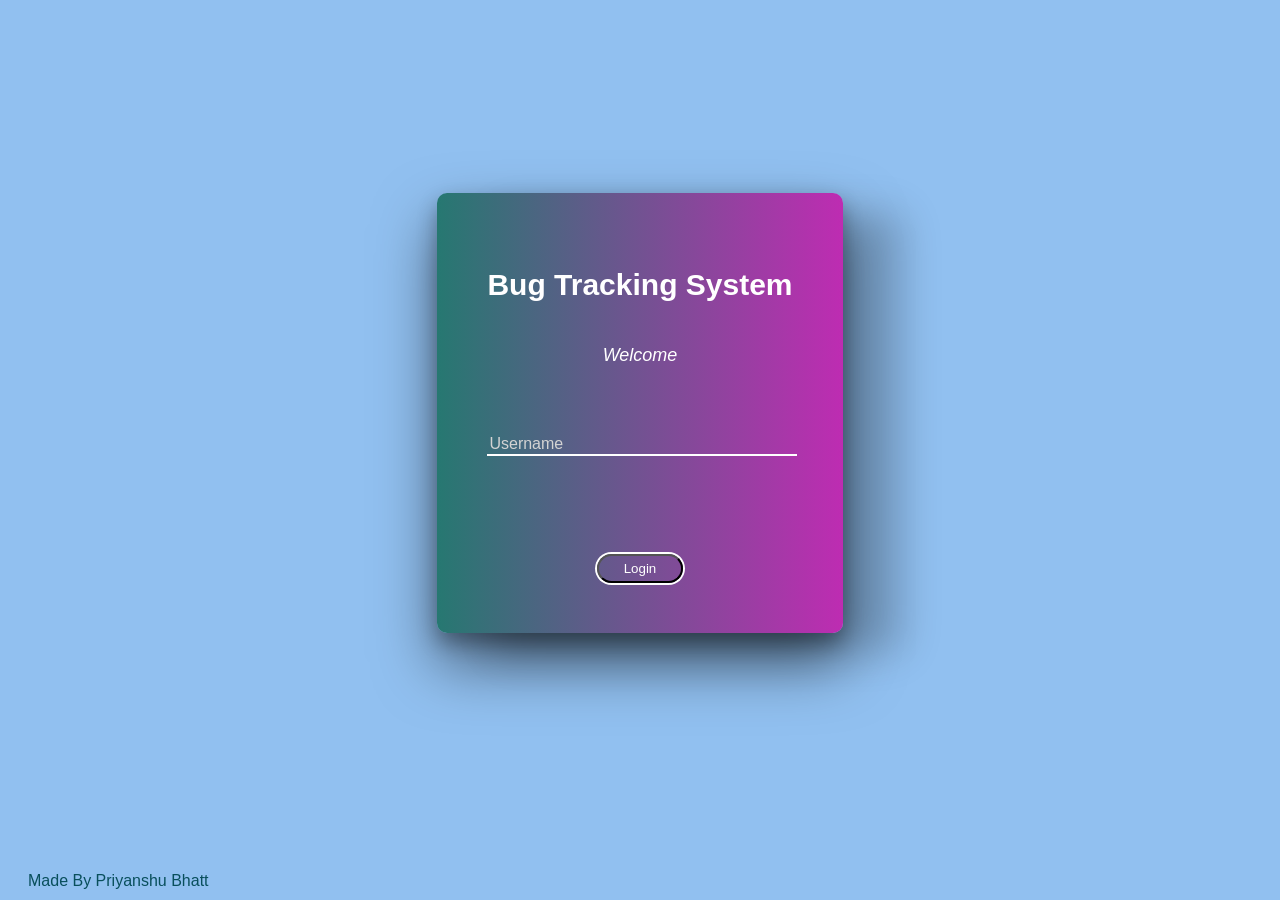
<file: Bug Tracking System/index.html>
<!DOCTYPE html>
<html lang="en">

<head>
    <meta charset="UTF-8">
    <title>Login Page</title>

    <link rel="stylesheet" href="./style.css">
    <script>
        function passvalue() {
            var name = document.getElementById("username").value;
            localStorage.setItem("index2", name);
            return false;
        }
    </script>

</head>

<body>
    <section class="all" id="login">
        <div class='head'>
            <h1 class="company">Bug Tracking System</h1>
        </div>
        <p class='msg'>Welcome</p>
        <div class='form'>
            <form action="index2.html">
                <input type="text" placeholder='Username' class='text' id="username" required><br>

                <center><input type="submit" class='btn-login' id='do-login' onclick="passvalue()" value="Login"></center>
            </form>
        </div>
    </section>
    <footer>
        Made By Priyanshu Bhatt
    </footer>



</body>

</html>
</file>
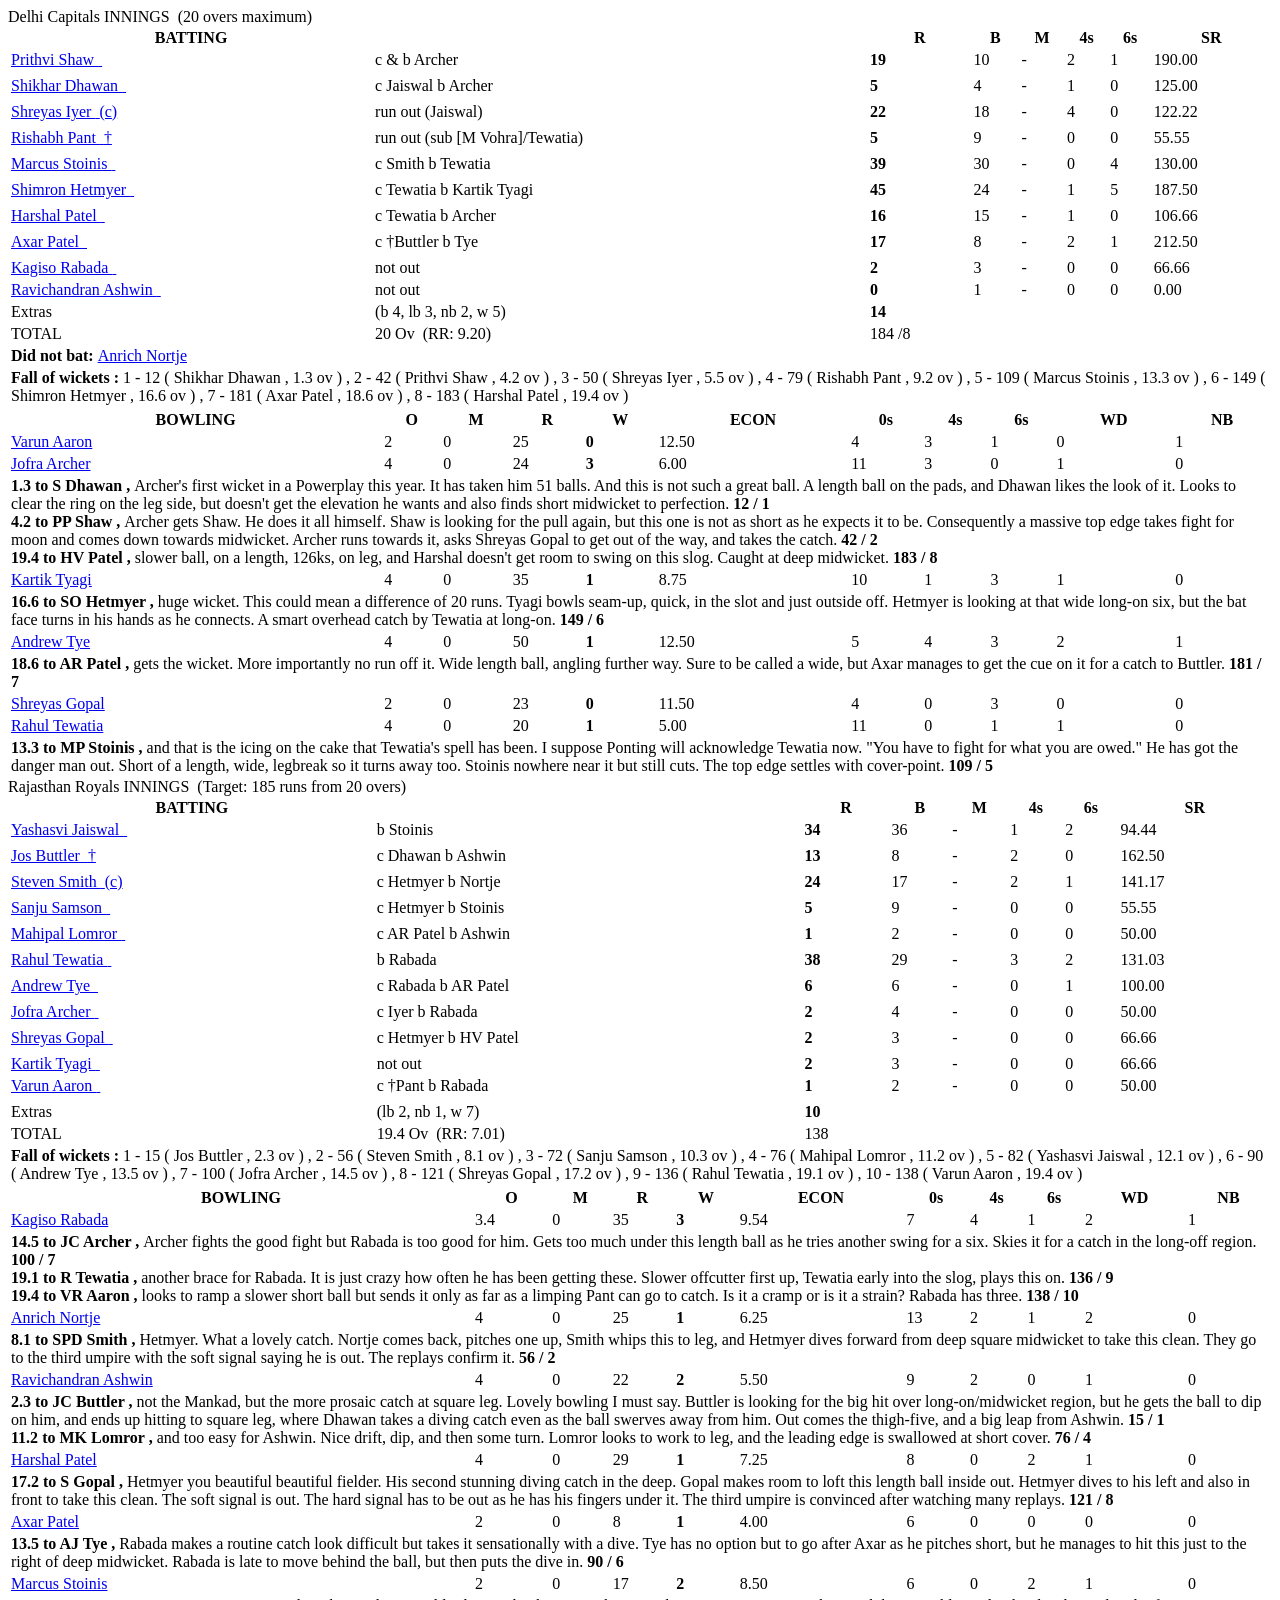
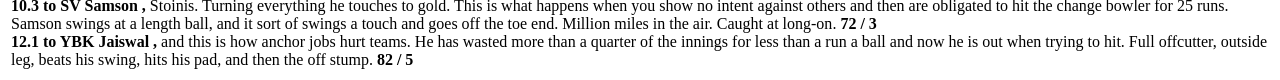
<file: IPL Scrapping/inning.html>
<!DOCTYPE html>
<html lang="en">

<head>
    <meta charset="UTF-8">
    <meta http-equiv="X-UA-Compatible" content="IE=edge">
    <meta name="viewport" content="width=device-width, initial-scale=1.0">
    <title>Document</title>
</head>

<body>
    <div class=" ds-mb-4">
        <div class="ds-flex ds-items-center ds-cursor-pointer ds-px-4">
            <div class="ds-pr-2 ds-flex ds-items-center"><i style="font-size:24px"
                    class="icon-keyboard_arrow_up-filled ds-text-icon"></i></div>
            <div class="ds-grow">
                <div class="ds-py-3"><span class="ds-text-tight-s ds-font-bold ds-uppercase">Delhi Capitals
                        INNINGS</span><span class="ds-text-tight-s ds-font-regular">&nbsp;
                        <!-- -->(20 overs maximum)
                    </span></div>
            </div>
        </div>
        <div class="ReactCollapse--collapse" style="height:auto;overflow:initial" aria-hidden="false">
            <div class="ReactCollapse--content">
                <table class="ds-w-full ds-table ds-table-xs ds-table-fixed ci-scorecard-table">
                    <thead class="ds-bg-fill-content-alternate ds-text-left ds-text-ui-typo-mid">
                        <tr class="ds-border-b ds-border-line ds-text-tight-s">
                            <th class="ds-min-w-max ds-font-bold ds-w-[25%]">BATTING</th>
                            <th class="ds-min-w-max ds-font-bold ds-w-[25%]">&nbsp;</th>
                            <th class="ds-min-w-max ds-font-bold ds-text-right ds-w-[10%]">R</th>
                            <th class="ds-min-w-max ds-font-bold ds-text-right ds-w-[10%]">B</th>
                            <th class="ds-min-w-max ds-font-bold ds-text-right ds-hidden">M</th>
                            <th class="ds-min-w-max ds-font-bold ds-text-right ds-w-[10%]">4s</th>
                            <th class="ds-min-w-max ds-font-bold ds-text-right ds-w-[10%]">6s</th>
                            <th class="ds-min-w-max ds-font-bold ds-text-right ds-w-[14%]">SR</th>
                        </tr>
                    </thead>
                    <tbody class="">
                        <tr class="ds-border-b ds-border-line ds-text-tight-s">
                            <td class="ds-min-w-max"><span class="ds-inline-flex ds-items-center ds-leading-none"><a
                                        href="/player/prithvi-shaw-1070168" title="Prithvi Shaw"
                                        class="ds-text-ui-typo ds-underline ds-underline-offset-4 ds-decoration-ui-stroke hover:ds-text-ui-typo-primary hover:ds-decoration-ui-stroke-primary ds-block"><span
                                            class="ds-text-tight-s ds-font-medium"><span>Prithvi Shaw
                                                <!-- -->&nbsp;
                                            </span></span></a></span></td>
                            <td class="ds-min-w-max"><span class="ds-flex ds-cursor-pointer ds-items-center"><i
                                        style="font-size:16px"
                                        class="icon-keyboard_arrow_down-outlined ds-text-icon-primary ds-inline-flex ds-items-center"></i><span>c
                                        &amp; b Archer</span></span></td>
                            <td class="ds-min-w-max ds-text-right"><strong>19</strong></td>
                            <td class="ds-min-w-max ds-text-right">10</td>
                            <td class="ds-min-w-max ds-text-right ds-hidden">-</td>
                            <td class="ds-min-w-max ds-text-right">2</td>
                            <td class="ds-min-w-max ds-text-right">1</td>
                            <td class="ds-min-w-max ds-text-right">190.00</td>
                        </tr>
                        <tr class="ds-border-b ds-border-line ds-hidden">
                            <td class="ds-min-w-max" colspan="9"></td>
                        </tr>
                        <tr class="ds-border-b ds-border-line ds-text-tight-s">
                            <td class="ds-min-w-max"><span class="ds-inline-flex ds-items-center ds-leading-none"><a
                                        href="/player/shikhar-dhawan-28235" title="Shikhar Dhawan"
                                        class="ds-text-ui-typo ds-underline ds-underline-offset-4 ds-decoration-ui-stroke hover:ds-text-ui-typo-primary hover:ds-decoration-ui-stroke-primary ds-block"><span
                                            class="ds-text-tight-s ds-font-medium"><span>Shikhar Dhawan
                                                <!-- -->&nbsp;
                                            </span></span></a></span></td>
                            <td class="ds-min-w-max"><span class="ds-flex ds-cursor-pointer ds-items-center"><i
                                        style="font-size:16px"
                                        class="icon-keyboard_arrow_down-outlined ds-text-icon-primary ds-inline-flex ds-items-center"></i><span>c
                                        Jaiswal b Archer</span></span></td>
                            <td class="ds-min-w-max ds-text-right"><strong>5</strong></td>
                            <td class="ds-min-w-max ds-text-right">4</td>
                            <td class="ds-min-w-max ds-text-right ds-hidden">-</td>
                            <td class="ds-min-w-max ds-text-right">1</td>
                            <td class="ds-min-w-max ds-text-right">0</td>
                            <td class="ds-min-w-max ds-text-right">125.00</td>
                        </tr>
                        <tr class="ds-border-b ds-border-line ds-hidden">
                            <td class="ds-min-w-max" colspan="9"></td>
                        </tr>
                        <tr class="ds-border-b ds-border-line ds-text-tight-s">
                            <td class="ds-min-w-max"><span class="ds-inline-flex ds-items-center ds-leading-none"><a
                                        href="/player/shreyas-iyer-642519" title="Shreyas Iyer"
                                        class="ds-text-ui-typo ds-underline ds-underline-offset-4 ds-decoration-ui-stroke hover:ds-text-ui-typo-primary hover:ds-decoration-ui-stroke-primary ds-block"><span
                                            class="ds-text-tight-s ds-font-medium"><span>Shreyas Iyer
                                                <!-- -->&nbsp;<span>(c)</span>
                                            </span></span></a></span></td>
                            <td class="ds-min-w-max"><span class="ds-flex ds-cursor-pointer ds-items-center"><i
                                        style="font-size:16px"
                                        class="icon-keyboard_arrow_down-outlined ds-text-icon-primary ds-inline-flex ds-items-center"></i><span>run
                                        out (Jaiswal)</span></span></td>
                            <td class="ds-min-w-max ds-text-right"><strong>22</strong></td>
                            <td class="ds-min-w-max ds-text-right">18</td>
                            <td class="ds-min-w-max ds-text-right ds-hidden">-</td>
                            <td class="ds-min-w-max ds-text-right">4</td>
                            <td class="ds-min-w-max ds-text-right">0</td>
                            <td class="ds-min-w-max ds-text-right">122.22</td>
                        </tr>
                        <tr class="ds-border-b ds-border-line ds-hidden">
                            <td class="ds-min-w-max" colspan="9"></td>
                        </tr>
                        <tr class="ds-border-b ds-border-line ds-text-tight-s">
                            <td class="ds-min-w-max"><span class="ds-inline-flex ds-items-center ds-leading-none"><a
                                        href="/player/rishabh-pant-931581" title="Rishabh Pant"
                                        class="ds-text-ui-typo ds-underline ds-underline-offset-4 ds-decoration-ui-stroke hover:ds-text-ui-typo-primary hover:ds-decoration-ui-stroke-primary ds-block"><span
                                            class="ds-text-tight-s ds-font-medium"><span>Rishabh Pant
                                                <!-- -->&nbsp;<span>†</span>
                                            </span></span></a></span></td>
                            <td class="ds-min-w-max"><span class="ds-flex ds-cursor-pointer ds-items-center"><i
                                        style="font-size:16px"
                                        class="icon-keyboard_arrow_down-outlined ds-text-icon-primary ds-inline-flex ds-items-center"></i><span>run
                                        out (sub [M Vohra]/Tewatia)</span></span></td>
                            <td class="ds-min-w-max ds-text-right"><strong>5</strong></td>
                            <td class="ds-min-w-max ds-text-right">9</td>
                            <td class="ds-min-w-max ds-text-right ds-hidden">-</td>
                            <td class="ds-min-w-max ds-text-right">0</td>
                            <td class="ds-min-w-max ds-text-right">0</td>
                            <td class="ds-min-w-max ds-text-right">55.55</td>
                        </tr>
                        <tr class="ds-border-b ds-border-line ds-hidden">
                            <td class="ds-min-w-max" colspan="9"></td>
                        </tr>
                        <tr class="ds-border-b ds-border-line ds-text-tight-s">
                            <td class="ds-min-w-max"><span class="ds-inline-flex ds-items-center ds-leading-none"><a
                                        href="/player/marcus-stoinis-325012" title="Marcus Stoinis"
                                        class="ds-text-ui-typo ds-underline ds-underline-offset-4 ds-decoration-ui-stroke hover:ds-text-ui-typo-primary hover:ds-decoration-ui-stroke-primary ds-block"><span
                                            class="ds-text-tight-s ds-font-medium"><span>Marcus Stoinis
                                                <!-- -->&nbsp;
                                            </span></span></a></span></td>
                            <td class="ds-min-w-max"><span class="ds-flex ds-cursor-pointer ds-items-center"><i
                                        style="font-size:16px"
                                        class="icon-keyboard_arrow_down-outlined ds-text-icon-primary ds-inline-flex ds-items-center"></i><span>c
                                        Smith b Tewatia</span></span></td>
                            <td class="ds-min-w-max ds-text-right"><strong>39</strong></td>
                            <td class="ds-min-w-max ds-text-right">30</td>
                            <td class="ds-min-w-max ds-text-right ds-hidden">-</td>
                            <td class="ds-min-w-max ds-text-right">0</td>
                            <td class="ds-min-w-max ds-text-right">4</td>
                            <td class="ds-min-w-max ds-text-right">130.00</td>
                        </tr>
                        <tr class="ds-border-b ds-border-line ds-hidden">
                            <td class="ds-min-w-max" colspan="9"></td>
                        </tr>
                        <tr class="ds-border-b ds-border-line ds-text-tight-s">
                            <td class="ds-min-w-max"><span class="ds-inline-flex ds-items-center ds-leading-none"><a
                                        href="/player/shimron-hetmyer-670025" title="Shimron Hetmyer"
                                        class="ds-text-ui-typo ds-underline ds-underline-offset-4 ds-decoration-ui-stroke hover:ds-text-ui-typo-primary hover:ds-decoration-ui-stroke-primary ds-block"><span
                                            class="ds-text-tight-s ds-font-medium"><span>Shimron Hetmyer
                                                <!-- -->&nbsp;
                                            </span></span></a></span></td>
                            <td class="ds-min-w-max"><span class="ds-flex ds-cursor-pointer ds-items-center"><i
                                        style="font-size:16px"
                                        class="icon-keyboard_arrow_down-outlined ds-text-icon-primary ds-inline-flex ds-items-center"></i><span>c
                                        Tewatia b Kartik Tyagi</span></span></td>
                            <td class="ds-min-w-max ds-text-right"><strong>45</strong></td>
                            <td class="ds-min-w-max ds-text-right">24</td>
                            <td class="ds-min-w-max ds-text-right ds-hidden">-</td>
                            <td class="ds-min-w-max ds-text-right">1</td>
                            <td class="ds-min-w-max ds-text-right">5</td>
                            <td class="ds-min-w-max ds-text-right">187.50</td>
                        </tr>
                        <tr class="ds-border-b ds-border-line ds-hidden">
                            <td class="ds-min-w-max" colspan="9"></td>
                        </tr>
                        <tr class="ds-border-b ds-border-line ds-text-tight-s">
                            <td class="ds-min-w-max"><span class="ds-inline-flex ds-items-center ds-leading-none"><a
                                        href="/player/harshal-patel-390481" title="Harshal Patel"
                                        class="ds-text-ui-typo ds-underline ds-underline-offset-4 ds-decoration-ui-stroke hover:ds-text-ui-typo-primary hover:ds-decoration-ui-stroke-primary ds-block"><span
                                            class="ds-text-tight-s ds-font-medium"><span>Harshal Patel
                                                <!-- -->&nbsp;
                                            </span></span></a></span></td>
                            <td class="ds-min-w-max"><span class="ds-flex ds-cursor-pointer ds-items-center"><i
                                        style="font-size:16px"
                                        class="icon-keyboard_arrow_down-outlined ds-text-icon-primary ds-inline-flex ds-items-center"></i><span>c
                                        Tewatia b Archer</span></span></td>
                            <td class="ds-min-w-max ds-text-right"><strong>16</strong></td>
                            <td class="ds-min-w-max ds-text-right">15</td>
                            <td class="ds-min-w-max ds-text-right ds-hidden">-</td>
                            <td class="ds-min-w-max ds-text-right">1</td>
                            <td class="ds-min-w-max ds-text-right">0</td>
                            <td class="ds-min-w-max ds-text-right">106.66</td>
                        </tr>
                        <tr class="ds-border-b ds-border-line ds-hidden">
                            <td class="ds-min-w-max" colspan="9"></td>
                        </tr>
                        <tr class="ds-border-b ds-border-line ds-text-tight-s">
                            <td class="ds-min-w-max"><span class="ds-inline-flex ds-items-center ds-leading-none"><a
                                        href="/player/axar-patel-554691" title="Axar Patel"
                                        class="ds-text-ui-typo ds-underline ds-underline-offset-4 ds-decoration-ui-stroke hover:ds-text-ui-typo-primary hover:ds-decoration-ui-stroke-primary ds-block"><span
                                            class="ds-text-tight-s ds-font-medium"><span>Axar Patel
                                                <!-- -->&nbsp;
                                            </span></span></a></span></td>
                            <td class="ds-min-w-max"><span class="ds-flex ds-cursor-pointer ds-items-center"><i
                                        style="font-size:16px"
                                        class="icon-keyboard_arrow_down-outlined ds-text-icon-primary ds-inline-flex ds-items-center"></i><span>c
                                        †Buttler b Tye</span></span></td>
                            <td class="ds-min-w-max ds-text-right"><strong>17</strong></td>
                            <td class="ds-min-w-max ds-text-right">8</td>
                            <td class="ds-min-w-max ds-text-right ds-hidden">-</td>
                            <td class="ds-min-w-max ds-text-right">2</td>
                            <td class="ds-min-w-max ds-text-right">1</td>
                            <td class="ds-min-w-max ds-text-right">212.50</td>
                        </tr>
                        <tr class="ds-border-b ds-border-line ds-hidden">
                            <td class="ds-min-w-max" colspan="9"></td>
                        </tr>
                        <tr class="ds-border-b ds-border-line ds-text-tight-s">
                            <td class="ds-min-w-max ds-border-line-primary ci-scorecard-player-notout"><span
                                    class="ds-inline-flex ds-items-center ds-leading-none"><a
                                        href="/player/kagiso-rabada-550215" title="Kagiso Rabada"
                                        class="ds-text-ui-typo ds-underline ds-underline-offset-4 ds-decoration-ui-stroke hover:ds-text-ui-typo-primary hover:ds-decoration-ui-stroke-primary ds-block"><span
                                            class="ds-text-tight-s ds-font-medium"><span>Kagiso Rabada
                                                <!-- -->&nbsp;
                                            </span></span></a></span></td>
                            <td class="ds-min-w-max">not out </td>
                            <td class="ds-min-w-max ds-text-right"><strong>2</strong></td>
                            <td class="ds-min-w-max ds-text-right">3</td>
                            <td class="ds-min-w-max ds-text-right ds-hidden">-</td>
                            <td class="ds-min-w-max ds-text-right">0</td>
                            <td class="ds-min-w-max ds-text-right">0</td>
                            <td class="ds-min-w-max ds-text-right">66.66</td>
                        </tr>
                        <tr class="ds-border-b ds-border-line ds-text-tight-s">
                            <td class="ds-min-w-max ds-border-line-primary ci-scorecard-player-notout"><span
                                    class="ds-inline-flex ds-items-center ds-leading-none"><a
                                        href="/player/ravichandran-ashwin-26421" title="Ravichandran Ashwin"
                                        class="ds-text-ui-typo ds-underline ds-underline-offset-4 ds-decoration-ui-stroke hover:ds-text-ui-typo-primary hover:ds-decoration-ui-stroke-primary ds-block"><span
                                            class="ds-text-tight-s ds-font-medium"><span>Ravichandran Ashwin
                                                <!-- -->&nbsp;
                                            </span></span></a></span></td>
                            <td class="ds-min-w-max">not out </td>
                            <td class="ds-min-w-max ds-text-right"><strong>0</strong></td>
                            <td class="ds-min-w-max ds-text-right">1</td>
                            <td class="ds-min-w-max ds-text-right ds-hidden">-</td>
                            <td class="ds-min-w-max ds-text-right">0</td>
                            <td class="ds-min-w-max ds-text-right">0</td>
                            <td class="ds-min-w-max ds-text-right">0.00</td>
                        </tr>
                        <tr class="ds-border-b ds-border-line ds-text-tight-s">
                            <td class="ds-min-w-max" colspan="1">Extras</td>
                            <td class="ds-min-w-max">(b 4, lb 3, nb 2, w 5)</td>
                            <td class="ds-min-w-max ds-text-right" colspan="1"><strong>14</strong></td>
                            <td class="ds-min-w-max ds-text-right" colspan="7"></td>
                        </tr>
                        <tr
                            class="ds-border-b ds-border-line ds-font-bold ds-bg-fill-content-alternate ds-text-tight-m">
                            <td class="ds-min-w-max" colspan="1">TOTAL</td>
                            <td class="ds-min-w-max ds-flex">20 Ov<span class="ds-font-regular">&nbsp;
                                    <!-- -->(RR: 9.20)
                                </span></td>
                            <td class="ds-min-w-max ds-text-right" colspan="1">184
                                <!-- -->/8
                            </td>
                            <td class="ds-min-w-max ds-text-right" colspan="7">
                                <div></div>
                            </td>
                        </tr>
                        <tr class="ds-border-b ds-border-line !ds-border-b-0">
                            <td class="ds-min-w-max !ds-py-2" colspan="9">
                                <div class="ds-text-tight-s ds-font-regular ds-leading-4"><strong>Did not bat:
                                    </strong><span class="ds-inline-flex ds-items-center ds-leading-none"><a
                                            href="/player/anrich-nortje-481979"
                                            class="ds-text-ui-typo ds-underline ds-underline-offset-4 ds-decoration-ui-stroke hover:ds-text-ui-typo-primary hover:ds-decoration-ui-stroke-primary ds-block"><span
                                                class="ds-text-tight-s ds-font-medium"><span>Anrich
                                                    Nortje</span></span></a></span>&nbsp;</div>
                            </td>
                        </tr>
                        <tr class="ds-border-b ds-border-line">
                            <td class="ds-min-w-max" colspan="9">
                                <div class="ds-text-tight-s ds-font-regular ds-leading-4"><strong>Fall of wickets
                                        <!-- -->:
                                    </strong><span>1
                                        <!-- -->-
                                        <!-- -->12
                                        <!-- --> (
                                        <!-- -->Shikhar Dhawan
                                        <!-- -->, 1.3 ov
                                        <!-- -->)
                                    </span><span>,
                                        <!-- -->2
                                        <!-- -->-
                                        <!-- -->42
                                        <!-- --> (
                                        <!-- -->Prithvi Shaw
                                        <!-- -->, 4.2 ov
                                        <!-- -->)
                                    </span><span>,
                                        <!-- -->3
                                        <!-- -->-
                                        <!-- -->50
                                        <!-- --> (
                                        <!-- -->Shreyas Iyer
                                        <!-- -->, 5.5 ov
                                        <!-- -->)
                                    </span><span>,
                                        <!-- -->4
                                        <!-- -->-
                                        <!-- -->79
                                        <!-- --> (
                                        <!-- -->Rishabh Pant
                                        <!-- -->, 9.2 ov
                                        <!-- -->)
                                    </span><span>,
                                        <!-- -->5
                                        <!-- -->-
                                        <!-- -->109
                                        <!-- --> (
                                        <!-- -->Marcus Stoinis
                                        <!-- -->, 13.3 ov
                                        <!-- -->)
                                    </span><span>,
                                        <!-- -->6
                                        <!-- -->-
                                        <!-- -->149
                                        <!-- --> (
                                        <!-- -->Shimron Hetmyer
                                        <!-- -->, 16.6 ov
                                        <!-- -->)
                                    </span><span>,
                                        <!-- -->7
                                        <!-- -->-
                                        <!-- -->181
                                        <!-- --> (
                                        <!-- -->Axar Patel
                                        <!-- -->, 18.6 ov
                                        <!-- -->)
                                    </span><span>,
                                        <!-- -->8
                                        <!-- -->-
                                        <!-- -->183
                                        <!-- --> (
                                        <!-- -->Harshal Patel
                                        <!-- -->, 19.4 ov
                                        <!-- -->)
                                    </span></div>
                            </td>
                        </tr>
                    </tbody>
                </table>
                <table class="ds-w-full ds-table ds-table-xs ds-table-fixed">
                    <thead class="ds-bg-fill-content-alternate ds-text-left ds-text-ui-typo-mid">
                        <tr class="ds-border-b ds-border-line ds-text-tight-s">
                            <th class="ds-min-w-max ds-font-bold ds-w-[25%]">BOWLING</th>
                            <th class="ds-min-w-max ds-font-bold ds-text-right ds-w-[8%]">O</th>
                            <th class="ds-min-w-max ds-font-bold ds-text-right ds-w-[8%]">M</th>
                            <th class="ds-min-w-max ds-font-bold ds-text-right ds-w-[8%]">R</th>
                            <th class="ds-min-w-max ds-font-bold ds-text-right ds-w-[8%]">W</th>
                            <th class="ds-min-w-max ds-font-bold ds-text-right ds-w-[8%]">ECON</th>
                            <th class="ds-min-w-max ds-font-bold ds-text-right ds-w-[8%]">0s</th>
                            <th class="ds-min-w-max ds-font-bold ds-text-right ds-w-[8%]">4s</th>
                            <th class="ds-min-w-max ds-font-bold ds-text-right ds-w-[8%]">6s</th>
                            <th class="ds-min-w-max ds-font-bold ds-text-right ds-w-[8%]">WD</th>
                            <th class="ds-min-w-max ds-font-bold ds-text-right ds-w-[8%]">NB</th>
                        </tr>
                    </thead>
                    <tbody class="">
                        <tr class="ds-border-b ds-border-line ds-text-tight-s">
                            <td class="ds-min-w-max ds-w-[20%]"><span
                                    class="ds-inline-flex ds-items-center ds-leading-none"><a
                                        href="/player/varun-aaron-360911" title="View full profile of Varun Aaron"
                                        class="ds-text-ui-typo ds-underline ds-underline-offset-4 ds-decoration-ui-stroke hover:ds-text-ui-typo-primary hover:ds-decoration-ui-stroke-primary ds-block"><span
                                            class="ds-text-tight-s ds-font-medium">Varun Aaron</span></a></span></td>
                            <td class="ds-min-w-max ds-text-right">2</td>
                            <td class="ds-min-w-max ds-text-right">0</td>
                            <td class="ds-min-w-max ds-text-right">25</td>
                            <td class="ds-min-w-max ds-text-right"><strong>0</strong></td>
                            <td class="ds-min-w-max ds-text-right">12.50</td>
                            <td class="ds-min-w-max ds-text-right">4</td>
                            <td class="ds-min-w-max ds-text-right">3</td>
                            <td class="ds-min-w-max ds-text-right">1</td>
                            <td class="ds-min-w-max ds-text-right">0</td>
                            <td class="ds-min-w-max ds-text-right">1</td>
                        </tr>
                        <tr class="ds-border-b ds-border-line ds-text-tight-s">
                            <td class="ds-min-w-max ds-w-[20%]"><span
                                    class="ds-inline-flex ds-items-center ds-leading-none"><a
                                        href="/player/jofra-archer-669855" title="View full profile of Jofra Archer"
                                        class="ds-text-ui-typo ds-underline ds-underline-offset-4 ds-decoration-ui-stroke hover:ds-text-ui-typo-primary hover:ds-decoration-ui-stroke-primary ds-block"><span
                                            class="ds-text-tight-s ds-font-medium">Jofra Archer</span></a></span></td>
                            <td class="ds-min-w-max ds-text-right">4</td>
                            <td class="ds-min-w-max ds-text-right">0</td>
                            <td class="ds-min-w-max ds-text-right">24</td>
                            <td class="ds-min-w-max ds-text-right"><span
                                    class="ds-flex ds-items-center ds-cursor-pointer ds-justify-end ds-relative ds-left-[15px]"><strong>3</strong><i
                                        style="font-size:16px"
                                        class="icon-keyboard_arrow_down-outlined ds-text-icon-primary"></i></span></td>
                            <td class="ds-min-w-max ds-text-right">6.00</td>
                            <td class="ds-min-w-max ds-text-right">11</td>
                            <td class="ds-min-w-max ds-text-right">3</td>
                            <td class="ds-min-w-max ds-text-right">0</td>
                            <td class="ds-min-w-max ds-text-right">1</td>
                            <td class="ds-min-w-max ds-text-right">0</td>
                        </tr>
                        <tr class="ds-border-b ds-border-line">
                            <td class="ds-min-w-max ds-hidden" colspan="11">
                                <div class="ds-text-tight-s ds-font-regular">
                                    <div class="ds-mb-2"><strong>1.3
                                            <!-- --> to
                                            <!-- -->
                                            <!-- -->S Dhawan
                                            <!-- -->,
                                            <!-- -->
                                        </strong><span>Archer's first wicket in a Powerplay this year. It has taken him
                                            51 balls. And this is not such a great ball. A length ball on the pads, and
                                            Dhawan likes the look of it. Looks to clear the ring on the leg side, but
                                            doesn't get the elevation he wants and also finds short midwicket to
                                            perfection</span>.
                                        <!-- --> <strong>12
                                            <!-- -->/
                                            <!-- -->1
                                        </strong>
                                    </div>
                                    <div class="ds-mb-2"><strong>4.2
                                            <!-- --> to
                                            <!-- -->
                                            <!-- -->PP Shaw
                                            <!-- -->,
                                            <!-- -->
                                        </strong><span>Archer gets Shaw. He does it all himself. Shaw is looking for the
                                            pull again, but this one is not as short as he expects it to be.
                                            Consequently a massive top edge takes fight for moon and comes down towards
                                            midwicket. Archer runs towards it, asks Shreyas Gopal to get out of the way,
                                            and takes the catch</span>.
                                        <!-- --> <strong>42
                                            <!-- -->/
                                            <!-- -->2
                                        </strong>
                                    </div>
                                    <div class="ds-mb-2"><strong>19.4
                                            <!-- --> to
                                            <!-- -->
                                            <!-- -->HV Patel
                                            <!-- -->,
                                            <!-- -->
                                        </strong><span>slower ball, on a length, 126ks, on leg, and Harshal doesn't get
                                            room to swing on this slog. Caught at deep midwicket</span>.
                                        <!-- --> <strong>183
                                            <!-- -->/
                                            <!-- -->8
                                        </strong>
                                    </div>
                                </div>
                            </td>
                        </tr>
                        <tr class="ds-border-b ds-border-line ds-text-tight-s">
                            <td class="ds-min-w-max ds-w-[20%]"><span
                                    class="ds-inline-flex ds-items-center ds-leading-none"><a
                                        href="/player/kartik-tyagi-1122918" title="View full profile of Kartik Tyagi"
                                        class="ds-text-ui-typo ds-underline ds-underline-offset-4 ds-decoration-ui-stroke hover:ds-text-ui-typo-primary hover:ds-decoration-ui-stroke-primary ds-block"><span
                                            class="ds-text-tight-s ds-font-medium">Kartik Tyagi</span></a></span></td>
                            <td class="ds-min-w-max ds-text-right">4</td>
                            <td class="ds-min-w-max ds-text-right">0</td>
                            <td class="ds-min-w-max ds-text-right">35</td>
                            <td class="ds-min-w-max ds-text-right"><span
                                    class="ds-flex ds-items-center ds-cursor-pointer ds-justify-end ds-relative ds-left-[15px]"><strong>1</strong><i
                                        style="font-size:16px"
                                        class="icon-keyboard_arrow_down-outlined ds-text-icon-primary"></i></span></td>
                            <td class="ds-min-w-max ds-text-right">8.75</td>
                            <td class="ds-min-w-max ds-text-right">10</td>
                            <td class="ds-min-w-max ds-text-right">1</td>
                            <td class="ds-min-w-max ds-text-right">3</td>
                            <td class="ds-min-w-max ds-text-right">1</td>
                            <td class="ds-min-w-max ds-text-right">0</td>
                        </tr>
                        <tr class="ds-border-b ds-border-line">
                            <td class="ds-min-w-max ds-hidden" colspan="11">
                                <div class="ds-text-tight-s ds-font-regular">
                                    <div class="ds-mb-2"><strong>16.6
                                            <!-- --> to
                                            <!-- -->
                                            <!-- -->SO Hetmyer
                                            <!-- -->,
                                            <!-- -->
                                        </strong><span>huge wicket. This could mean a difference of 20 runs. Tyagi bowls
                                            seam-up, quick, in the slot and just outside off. Hetmyer is looking at that
                                            wide long-on six, but the bat face turns in his hands as he connects. A
                                            smart overhead catch by Tewatia at long-on</span>.
                                        <!-- --> <strong>149
                                            <!-- -->/
                                            <!-- -->6
                                        </strong>
                                    </div>
                                </div>
                            </td>
                        </tr>
                        <tr class="ds-border-b ds-border-line ds-text-tight-s">
                            <td class="ds-min-w-max ds-w-[20%]"><span
                                    class="ds-inline-flex ds-items-center ds-leading-none"><a
                                        href="/player/andrew-tye-459508" title="View full profile of Andrew Tye"
                                        class="ds-text-ui-typo ds-underline ds-underline-offset-4 ds-decoration-ui-stroke hover:ds-text-ui-typo-primary hover:ds-decoration-ui-stroke-primary ds-block"><span
                                            class="ds-text-tight-s ds-font-medium">Andrew Tye</span></a></span></td>
                            <td class="ds-min-w-max ds-text-right">4</td>
                            <td class="ds-min-w-max ds-text-right">0</td>
                            <td class="ds-min-w-max ds-text-right">50</td>
                            <td class="ds-min-w-max ds-text-right"><span
                                    class="ds-flex ds-items-center ds-cursor-pointer ds-justify-end ds-relative ds-left-[15px]"><strong>1</strong><i
                                        style="font-size:16px"
                                        class="icon-keyboard_arrow_down-outlined ds-text-icon-primary"></i></span></td>
                            <td class="ds-min-w-max ds-text-right">12.50</td>
                            <td class="ds-min-w-max ds-text-right">5</td>
                            <td class="ds-min-w-max ds-text-right">4</td>
                            <td class="ds-min-w-max ds-text-right">3</td>
                            <td class="ds-min-w-max ds-text-right">2</td>
                            <td class="ds-min-w-max ds-text-right">1</td>
                        </tr>
                        <tr class="ds-border-b ds-border-line">
                            <td class="ds-min-w-max ds-hidden" colspan="11">
                                <div class="ds-text-tight-s ds-font-regular">
                                    <div class="ds-mb-2"><strong>18.6
                                            <!-- --> to
                                            <!-- -->
                                            <!-- -->AR Patel
                                            <!-- -->,
                                            <!-- -->
                                        </strong><span>gets the wicket. More importantly no run off it. Wide length
                                            ball, angling further way. Sure to be called a wide, but Axar manages to get
                                            the cue on it for a catch to Buttler</span>.
                                        <!-- --> <strong>181
                                            <!-- -->/
                                            <!-- -->7
                                        </strong>
                                    </div>
                                </div>
                            </td>
                        </tr>
                        <tr class="ds-border-b ds-border-line ds-text-tight-s">
                            <td class="ds-min-w-max ds-w-[20%]"><span
                                    class="ds-inline-flex ds-items-center ds-leading-none"><a
                                        href="/player/shreyas-gopal-344580" title="View full profile of Shreyas Gopal"
                                        class="ds-text-ui-typo ds-underline ds-underline-offset-4 ds-decoration-ui-stroke hover:ds-text-ui-typo-primary hover:ds-decoration-ui-stroke-primary ds-block"><span
                                            class="ds-text-tight-s ds-font-medium">Shreyas Gopal</span></a></span></td>
                            <td class="ds-min-w-max ds-text-right">2</td>
                            <td class="ds-min-w-max ds-text-right">0</td>
                            <td class="ds-min-w-max ds-text-right">23</td>
                            <td class="ds-min-w-max ds-text-right"><strong>0</strong></td>
                            <td class="ds-min-w-max ds-text-right">11.50</td>
                            <td class="ds-min-w-max ds-text-right">4</td>
                            <td class="ds-min-w-max ds-text-right">0</td>
                            <td class="ds-min-w-max ds-text-right">3</td>
                            <td class="ds-min-w-max ds-text-right">0</td>
                            <td class="ds-min-w-max ds-text-right">0</td>
                        </tr>
                        <tr class="ds-border-b ds-border-line ds-text-tight-s">
                            <td class="ds-min-w-max ds-w-[20%]"><span
                                    class="ds-inline-flex ds-items-center ds-leading-none"><a
                                        href="/player/rahul-tewatia-423838" title="View full profile of Rahul Tewatia"
                                        class="ds-text-ui-typo ds-underline ds-underline-offset-4 ds-decoration-ui-stroke hover:ds-text-ui-typo-primary hover:ds-decoration-ui-stroke-primary ds-block"><span
                                            class="ds-text-tight-s ds-font-medium">Rahul Tewatia</span></a></span></td>
                            <td class="ds-min-w-max ds-text-right">4</td>
                            <td class="ds-min-w-max ds-text-right">0</td>
                            <td class="ds-min-w-max ds-text-right">20</td>
                            <td class="ds-min-w-max ds-text-right"><span
                                    class="ds-flex ds-items-center ds-cursor-pointer ds-justify-end ds-relative ds-left-[15px]"><strong>1</strong><i
                                        style="font-size:16px"
                                        class="icon-keyboard_arrow_down-outlined ds-text-icon-primary"></i></span></td>
                            <td class="ds-min-w-max ds-text-right">5.00</td>
                            <td class="ds-min-w-max ds-text-right">11</td>
                            <td class="ds-min-w-max ds-text-right">0</td>
                            <td class="ds-min-w-max ds-text-right">1</td>
                            <td class="ds-min-w-max ds-text-right">1</td>
                            <td class="ds-min-w-max ds-text-right">0</td>
                        </tr>
                        <tr class="ds-border-b ds-border-line">
                            <td class="ds-min-w-max ds-hidden" colspan="11">
                                <div class="ds-text-tight-s ds-font-regular">
                                    <div class="ds-mb-2"><strong>13.3
                                            <!-- --> to
                                            <!-- -->
                                            <!-- -->MP Stoinis
                                            <!-- -->,
                                            <!-- -->
                                        </strong><span>and that is the icing on the cake that Tewatia's spell has been.
                                            I suppose Ponting will acknowledge Tewatia now. "You have to fight for what
                                            you are owed." He has got the danger man out. Short of a length, wide,
                                            legbreak so it turns away too. Stoinis nowhere near it but still cuts. The
                                            top edge settles with cover-point</span>.
                                        <!-- --> <strong>109
                                            <!-- -->/
                                            <!-- -->5
                                        </strong>
                                    </div>
                                </div>
                            </td>
                        </tr>
                    </tbody>
                </table>
            </div>
        </div>
    </div>
    <div class=" ds-mb-4">
        <div class="ds-flex ds-items-center ds-cursor-pointer ds-px-4">
            <div class="ds-pr-2 ds-flex ds-items-center"><i style="font-size:24px"
                    class="icon-keyboard_arrow_up-filled ds-text-icon"></i></div>
            <div class="ds-grow">
                <div class="ds-py-3"><span class="ds-text-tight-s ds-font-bold ds-uppercase">Rajasthan Royals
                        INNINGS</span><span class="ds-text-tight-s ds-font-regular">&nbsp;
                        <!-- -->(Target: 185 runs from 20 overs)
                    </span></div>
            </div>
        </div>
        <div class="ReactCollapse--collapse" style="height:auto;overflow:initial" aria-hidden="false">
            <div class="ReactCollapse--content">
                <table class="ds-w-full ds-table ds-table-xs ds-table-fixed ci-scorecard-table">
                    <thead class="ds-bg-fill-content-alternate ds-text-left ds-text-ui-typo-mid">
                        <tr class="ds-border-b ds-border-line ds-text-tight-s">
                            <th class="ds-min-w-max ds-font-bold ds-w-[25%]">BATTING</th>
                            <th class="ds-min-w-max ds-font-bold ds-w-[25%]">&nbsp;</th>
                            <th class="ds-min-w-max ds-font-bold ds-text-right ds-w-[10%]">R</th>
                            <th class="ds-min-w-max ds-font-bold ds-text-right ds-w-[10%]">B</th>
                            <th class="ds-min-w-max ds-font-bold ds-text-right ds-hidden">M</th>
                            <th class="ds-min-w-max ds-font-bold ds-text-right ds-w-[10%]">4s</th>
                            <th class="ds-min-w-max ds-font-bold ds-text-right ds-w-[10%]">6s</th>
                            <th class="ds-min-w-max ds-font-bold ds-text-right ds-w-[14%]">SR</th>
                        </tr>
                    </thead>
                    <tbody class="">
                        <tr class="ds-border-b ds-border-line ds-text-tight-s">
                            <td class="ds-min-w-max"><span class="ds-inline-flex ds-items-center ds-leading-none"><a
                                        href="/player/yashasvi-jaiswal-1151278" title="Yashasvi Jaiswal"
                                        class="ds-text-ui-typo ds-underline ds-underline-offset-4 ds-decoration-ui-stroke hover:ds-text-ui-typo-primary hover:ds-decoration-ui-stroke-primary ds-block"><span
                                            class="ds-text-tight-s ds-font-medium"><span>Yashasvi Jaiswal
                                                <!-- -->&nbsp;
                                            </span></span></a></span></td>
                            <td class="ds-min-w-max"><span class="ds-flex ds-cursor-pointer ds-items-center"><i
                                        style="font-size:16px"
                                        class="icon-keyboard_arrow_down-outlined ds-text-icon-primary ds-inline-flex ds-items-center"></i><span>
                                        b Stoinis</span></span></td>
                            <td class="ds-min-w-max ds-text-right"><strong>34</strong></td>
                            <td class="ds-min-w-max ds-text-right">36</td>
                            <td class="ds-min-w-max ds-text-right ds-hidden">-</td>
                            <td class="ds-min-w-max ds-text-right">1</td>
                            <td class="ds-min-w-max ds-text-right">2</td>
                            <td class="ds-min-w-max ds-text-right">94.44</td>
                        </tr>
                        <tr class="ds-border-b ds-border-line ds-hidden">
                            <td class="ds-min-w-max" colspan="9"></td>
                        </tr>
                        <tr class="ds-border-b ds-border-line ds-text-tight-s">
                            <td class="ds-min-w-max"><span class="ds-inline-flex ds-items-center ds-leading-none"><a
                                        href="/player/jos-buttler-308967" title="Jos Buttler"
                                        class="ds-text-ui-typo ds-underline ds-underline-offset-4 ds-decoration-ui-stroke hover:ds-text-ui-typo-primary hover:ds-decoration-ui-stroke-primary ds-block"><span
                                            class="ds-text-tight-s ds-font-medium"><span>Jos Buttler
                                                <!-- -->&nbsp;<span>†</span>
                                            </span></span></a></span></td>
                            <td class="ds-min-w-max"><span class="ds-flex ds-cursor-pointer ds-items-center"><i
                                        style="font-size:16px"
                                        class="icon-keyboard_arrow_down-outlined ds-text-icon-primary ds-inline-flex ds-items-center"></i><span>c
                                        Dhawan b Ashwin</span></span></td>
                            <td class="ds-min-w-max ds-text-right"><strong>13</strong></td>
                            <td class="ds-min-w-max ds-text-right">8</td>
                            <td class="ds-min-w-max ds-text-right ds-hidden">-</td>
                            <td class="ds-min-w-max ds-text-right">2</td>
                            <td class="ds-min-w-max ds-text-right">0</td>
                            <td class="ds-min-w-max ds-text-right">162.50</td>
                        </tr>
                        <tr class="ds-border-b ds-border-line ds-hidden">
                            <td class="ds-min-w-max" colspan="9"></td>
                        </tr>
                        <tr class="ds-border-b ds-border-line ds-text-tight-s">
                            <td class="ds-min-w-max"><span class="ds-inline-flex ds-items-center ds-leading-none"><a
                                        href="/player/steven-smith-267192" title="Steven Smith"
                                        class="ds-text-ui-typo ds-underline ds-underline-offset-4 ds-decoration-ui-stroke hover:ds-text-ui-typo-primary hover:ds-decoration-ui-stroke-primary ds-block"><span
                                            class="ds-text-tight-s ds-font-medium"><span>Steven Smith
                                                <!-- -->&nbsp;<span>(c)</span>
                                            </span></span></a></span></td>
                            <td class="ds-min-w-max"><span class="ds-flex ds-cursor-pointer ds-items-center"><i
                                        style="font-size:16px"
                                        class="icon-keyboard_arrow_down-outlined ds-text-icon-primary ds-inline-flex ds-items-center"></i><span>c
                                        Hetmyer b Nortje</span></span></td>
                            <td class="ds-min-w-max ds-text-right"><strong>24</strong></td>
                            <td class="ds-min-w-max ds-text-right">17</td>
                            <td class="ds-min-w-max ds-text-right ds-hidden">-</td>
                            <td class="ds-min-w-max ds-text-right">2</td>
                            <td class="ds-min-w-max ds-text-right">1</td>
                            <td class="ds-min-w-max ds-text-right">141.17</td>
                        </tr>
                        <tr class="ds-border-b ds-border-line ds-hidden">
                            <td class="ds-min-w-max" colspan="9"></td>
                        </tr>
                        <tr class="ds-border-b ds-border-line ds-text-tight-s">
                            <td class="ds-min-w-max"><span class="ds-inline-flex ds-items-center ds-leading-none"><a
                                        href="/player/sanju-samson-425943" title="Sanju Samson"
                                        class="ds-text-ui-typo ds-underline ds-underline-offset-4 ds-decoration-ui-stroke hover:ds-text-ui-typo-primary hover:ds-decoration-ui-stroke-primary ds-block"><span
                                            class="ds-text-tight-s ds-font-medium"><span>Sanju Samson
                                                <!-- -->&nbsp;
                                            </span></span></a></span></td>
                            <td class="ds-min-w-max"><span class="ds-flex ds-cursor-pointer ds-items-center"><i
                                        style="font-size:16px"
                                        class="icon-keyboard_arrow_down-outlined ds-text-icon-primary ds-inline-flex ds-items-center"></i><span>c
                                        Hetmyer b Stoinis</span></span></td>
                            <td class="ds-min-w-max ds-text-right"><strong>5</strong></td>
                            <td class="ds-min-w-max ds-text-right">9</td>
                            <td class="ds-min-w-max ds-text-right ds-hidden">-</td>
                            <td class="ds-min-w-max ds-text-right">0</td>
                            <td class="ds-min-w-max ds-text-right">0</td>
                            <td class="ds-min-w-max ds-text-right">55.55</td>
                        </tr>
                        <tr class="ds-border-b ds-border-line ds-hidden">
                            <td class="ds-min-w-max" colspan="9"></td>
                        </tr>
                        <tr class="ds-border-b ds-border-line ds-text-tight-s">
                            <td class="ds-min-w-max"><span class="ds-inline-flex ds-items-center ds-leading-none"><a
                                        href="/player/mahipal-lomror-853265" title="Mahipal Lomror"
                                        class="ds-text-ui-typo ds-underline ds-underline-offset-4 ds-decoration-ui-stroke hover:ds-text-ui-typo-primary hover:ds-decoration-ui-stroke-primary ds-block"><span
                                            class="ds-text-tight-s ds-font-medium"><span>Mahipal Lomror
                                                <!-- -->&nbsp;
                                            </span></span></a></span></td>
                            <td class="ds-min-w-max"><span class="ds-flex ds-cursor-pointer ds-items-center"><i
                                        style="font-size:16px"
                                        class="icon-keyboard_arrow_down-outlined ds-text-icon-primary ds-inline-flex ds-items-center"></i><span>c
                                        AR Patel b Ashwin</span></span></td>
                            <td class="ds-min-w-max ds-text-right"><strong>1</strong></td>
                            <td class="ds-min-w-max ds-text-right">2</td>
                            <td class="ds-min-w-max ds-text-right ds-hidden">-</td>
                            <td class="ds-min-w-max ds-text-right">0</td>
                            <td class="ds-min-w-max ds-text-right">0</td>
                            <td class="ds-min-w-max ds-text-right">50.00</td>
                        </tr>
                        <tr class="ds-border-b ds-border-line ds-hidden">
                            <td class="ds-min-w-max" colspan="9"></td>
                        </tr>
                        <tr class="ds-border-b ds-border-line ds-text-tight-s">
                            <td class="ds-min-w-max"><span class="ds-inline-flex ds-items-center ds-leading-none"><a
                                        href="/player/rahul-tewatia-423838" title="Rahul Tewatia"
                                        class="ds-text-ui-typo ds-underline ds-underline-offset-4 ds-decoration-ui-stroke hover:ds-text-ui-typo-primary hover:ds-decoration-ui-stroke-primary ds-block"><span
                                            class="ds-text-tight-s ds-font-medium"><span>Rahul Tewatia
                                                <!-- -->&nbsp;
                                            </span></span></a></span></td>
                            <td class="ds-min-w-max"><span class="ds-flex ds-cursor-pointer ds-items-center"><i
                                        style="font-size:16px"
                                        class="icon-keyboard_arrow_down-outlined ds-text-icon-primary ds-inline-flex ds-items-center"></i><span>
                                        b Rabada</span></span></td>
                            <td class="ds-min-w-max ds-text-right"><strong>38</strong></td>
                            <td class="ds-min-w-max ds-text-right">29</td>
                            <td class="ds-min-w-max ds-text-right ds-hidden">-</td>
                            <td class="ds-min-w-max ds-text-right">3</td>
                            <td class="ds-min-w-max ds-text-right">2</td>
                            <td class="ds-min-w-max ds-text-right">131.03</td>
                        </tr>
                        <tr class="ds-border-b ds-border-line ds-hidden">
                            <td class="ds-min-w-max" colspan="9"></td>
                        </tr>
                        <tr class="ds-border-b ds-border-line ds-text-tight-s">
                            <td class="ds-min-w-max"><span class="ds-inline-flex ds-items-center ds-leading-none"><a
                                        href="/player/andrew-tye-459508" title="Andrew Tye"
                                        class="ds-text-ui-typo ds-underline ds-underline-offset-4 ds-decoration-ui-stroke hover:ds-text-ui-typo-primary hover:ds-decoration-ui-stroke-primary ds-block"><span
                                            class="ds-text-tight-s ds-font-medium"><span>Andrew Tye
                                                <!-- -->&nbsp;
                                            </span></span></a></span></td>
                            <td class="ds-min-w-max"><span class="ds-flex ds-cursor-pointer ds-items-center"><i
                                        style="font-size:16px"
                                        class="icon-keyboard_arrow_down-outlined ds-text-icon-primary ds-inline-flex ds-items-center"></i><span>c
                                        Rabada b AR Patel</span></span></td>
                            <td class="ds-min-w-max ds-text-right"><strong>6</strong></td>
                            <td class="ds-min-w-max ds-text-right">6</td>
                            <td class="ds-min-w-max ds-text-right ds-hidden">-</td>
                            <td class="ds-min-w-max ds-text-right">0</td>
                            <td class="ds-min-w-max ds-text-right">1</td>
                            <td class="ds-min-w-max ds-text-right">100.00</td>
                        </tr>
                        <tr class="ds-border-b ds-border-line ds-hidden">
                            <td class="ds-min-w-max" colspan="9"></td>
                        </tr>
                        <tr class="ds-border-b ds-border-line ds-text-tight-s">
                            <td class="ds-min-w-max"><span class="ds-inline-flex ds-items-center ds-leading-none"><a
                                        href="/player/jofra-archer-669855" title="Jofra Archer"
                                        class="ds-text-ui-typo ds-underline ds-underline-offset-4 ds-decoration-ui-stroke hover:ds-text-ui-typo-primary hover:ds-decoration-ui-stroke-primary ds-block"><span
                                            class="ds-text-tight-s ds-font-medium"><span>Jofra Archer
                                                <!-- -->&nbsp;
                                            </span></span></a></span></td>
                            <td class="ds-min-w-max"><span class="ds-flex ds-cursor-pointer ds-items-center"><i
                                        style="font-size:16px"
                                        class="icon-keyboard_arrow_down-outlined ds-text-icon-primary ds-inline-flex ds-items-center"></i><span>c
                                        Iyer b Rabada</span></span></td>
                            <td class="ds-min-w-max ds-text-right"><strong>2</strong></td>
                            <td class="ds-min-w-max ds-text-right">4</td>
                            <td class="ds-min-w-max ds-text-right ds-hidden">-</td>
                            <td class="ds-min-w-max ds-text-right">0</td>
                            <td class="ds-min-w-max ds-text-right">0</td>
                            <td class="ds-min-w-max ds-text-right">50.00</td>
                        </tr>
                        <tr class="ds-border-b ds-border-line ds-hidden">
                            <td class="ds-min-w-max" colspan="9"></td>
                        </tr>
                        <tr class="ds-border-b ds-border-line ds-text-tight-s">
                            <td class="ds-min-w-max"><span class="ds-inline-flex ds-items-center ds-leading-none"><a
                                        href="/player/shreyas-gopal-344580" title="Shreyas Gopal"
                                        class="ds-text-ui-typo ds-underline ds-underline-offset-4 ds-decoration-ui-stroke hover:ds-text-ui-typo-primary hover:ds-decoration-ui-stroke-primary ds-block"><span
                                            class="ds-text-tight-s ds-font-medium"><span>Shreyas Gopal
                                                <!-- -->&nbsp;
                                            </span></span></a></span></td>
                            <td class="ds-min-w-max"><span class="ds-flex ds-cursor-pointer ds-items-center"><i
                                        style="font-size:16px"
                                        class="icon-keyboard_arrow_down-outlined ds-text-icon-primary ds-inline-flex ds-items-center"></i><span>c
                                        Hetmyer b HV Patel</span></span></td>
                            <td class="ds-min-w-max ds-text-right"><strong>2</strong></td>
                            <td class="ds-min-w-max ds-text-right">3</td>
                            <td class="ds-min-w-max ds-text-right ds-hidden">-</td>
                            <td class="ds-min-w-max ds-text-right">0</td>
                            <td class="ds-min-w-max ds-text-right">0</td>
                            <td class="ds-min-w-max ds-text-right">66.66</td>
                        </tr>
                        <tr class="ds-border-b ds-border-line ds-hidden">
                            <td class="ds-min-w-max" colspan="9"></td>
                        </tr>
                        <tr class="ds-border-b ds-border-line ds-text-tight-s">
                            <td class="ds-min-w-max ds-border-line-primary ci-scorecard-player-notout"><span
                                    class="ds-inline-flex ds-items-center ds-leading-none"><a
                                        href="/player/kartik-tyagi-1122918" title="Kartik Tyagi"
                                        class="ds-text-ui-typo ds-underline ds-underline-offset-4 ds-decoration-ui-stroke hover:ds-text-ui-typo-primary hover:ds-decoration-ui-stroke-primary ds-block"><span
                                            class="ds-text-tight-s ds-font-medium"><span>Kartik Tyagi
                                                <!-- -->&nbsp;
                                            </span></span></a></span></td>
                            <td class="ds-min-w-max">not out </td>
                            <td class="ds-min-w-max ds-text-right"><strong>2</strong></td>
                            <td class="ds-min-w-max ds-text-right">3</td>
                            <td class="ds-min-w-max ds-text-right ds-hidden">-</td>
                            <td class="ds-min-w-max ds-text-right">0</td>
                            <td class="ds-min-w-max ds-text-right">0</td>
                            <td class="ds-min-w-max ds-text-right">66.66</td>
                        </tr>
                        <tr class="ds-border-b ds-border-line ds-text-tight-s">
                            <td class="ds-min-w-max"><span class="ds-inline-flex ds-items-center ds-leading-none"><a
                                        href="/player/varun-aaron-360911" title="Varun Aaron"
                                        class="ds-text-ui-typo ds-underline ds-underline-offset-4 ds-decoration-ui-stroke hover:ds-text-ui-typo-primary hover:ds-decoration-ui-stroke-primary ds-block"><span
                                            class="ds-text-tight-s ds-font-medium"><span>Varun Aaron
                                                <!-- -->&nbsp;
                                            </span></span></a></span></td>
                            <td class="ds-min-w-max"><span class="ds-flex ds-cursor-pointer ds-items-center"><i
                                        style="font-size:16px"
                                        class="icon-keyboard_arrow_down-outlined ds-text-icon-primary ds-inline-flex ds-items-center"></i><span>c
                                        †Pant b Rabada</span></span></td>
                            <td class="ds-min-w-max ds-text-right"><strong>1</strong></td>
                            <td class="ds-min-w-max ds-text-right">2</td>
                            <td class="ds-min-w-max ds-text-right ds-hidden">-</td>
                            <td class="ds-min-w-max ds-text-right">0</td>
                            <td class="ds-min-w-max ds-text-right">0</td>
                            <td class="ds-min-w-max ds-text-right">50.00</td>
                        </tr>
                        <tr class="ds-border-b ds-border-line ds-hidden">
                            <td class="ds-min-w-max" colspan="9"></td>
                        </tr>
                        <tr class="ds-border-b ds-border-line ds-text-tight-s">
                            <td class="ds-min-w-max" colspan="1">Extras</td>
                            <td class="ds-min-w-max">(lb 2, nb 1, w 7)</td>
                            <td class="ds-min-w-max ds-text-right" colspan="1"><strong>10</strong></td>
                            <td class="ds-min-w-max ds-text-right" colspan="7"></td>
                        </tr>
                        <tr
                            class="ds-border-b ds-border-line ds-font-bold ds-bg-fill-content-alternate ds-text-tight-m">
                            <td class="ds-min-w-max" colspan="1">TOTAL</td>
                            <td class="ds-min-w-max ds-flex">19.4 Ov<span class="ds-font-regular">&nbsp;
                                    <!-- -->(RR: 7.01)
                                </span></td>
                            <td class="ds-min-w-max ds-text-right" colspan="1">138</td>
                            <td class="ds-min-w-max ds-text-right" colspan="7">
                                <div></div>
                            </td>
                        </tr>
                        <tr class="ds-border-b ds-border-line">
                            <td class="ds-min-w-max" colspan="9">
                                <div class="ds-text-tight-s ds-font-regular ds-leading-4"><strong>Fall of wickets
                                        <!-- -->:
                                    </strong><span>1
                                        <!-- -->-
                                        <!-- -->15
                                        <!-- --> (
                                        <!-- -->Jos Buttler
                                        <!-- -->, 2.3 ov
                                        <!-- -->)
                                    </span><span>,
                                        <!-- -->2
                                        <!-- -->-
                                        <!-- -->56
                                        <!-- --> (
                                        <!-- -->Steven Smith
                                        <!-- -->, 8.1 ov
                                        <!-- -->)
                                    </span><span>,
                                        <!-- -->3
                                        <!-- -->-
                                        <!-- -->72
                                        <!-- --> (
                                        <!-- -->Sanju Samson
                                        <!-- -->, 10.3 ov
                                        <!-- -->)
                                    </span><span>,
                                        <!-- -->4
                                        <!-- -->-
                                        <!-- -->76
                                        <!-- --> (
                                        <!-- -->Mahipal Lomror
                                        <!-- -->, 11.2 ov
                                        <!-- -->)
                                    </span><span>,
                                        <!-- -->5
                                        <!-- -->-
                                        <!-- -->82
                                        <!-- --> (
                                        <!-- -->Yashasvi Jaiswal
                                        <!-- -->, 12.1 ov
                                        <!-- -->)
                                    </span><span>,
                                        <!-- -->6
                                        <!-- -->-
                                        <!-- -->90
                                        <!-- --> (
                                        <!-- -->Andrew Tye
                                        <!-- -->, 13.5 ov
                                        <!-- -->)
                                    </span><span>,
                                        <!-- -->7
                                        <!-- -->-
                                        <!-- -->100
                                        <!-- --> (
                                        <!-- -->Jofra Archer
                                        <!-- -->, 14.5 ov
                                        <!-- -->)
                                    </span><span>,
                                        <!-- -->8
                                        <!-- -->-
                                        <!-- -->121
                                        <!-- --> (
                                        <!-- -->Shreyas Gopal
                                        <!-- -->, 17.2 ov
                                        <!-- -->)
                                    </span><span>,
                                        <!-- -->9
                                        <!-- -->-
                                        <!-- -->136
                                        <!-- --> (
                                        <!-- -->Rahul Tewatia
                                        <!-- -->, 19.1 ov
                                        <!-- -->)
                                    </span><span>,
                                        <!-- -->10
                                        <!-- -->-
                                        <!-- -->138
                                        <!-- --> (
                                        <!-- -->Varun Aaron
                                        <!-- -->, 19.4 ov
                                        <!-- -->)
                                    </span></div>
                            </td>
                        </tr>
                    </tbody>
                </table>
                <table class="ds-w-full ds-table ds-table-xs ds-table-fixed">
                    <thead class="ds-bg-fill-content-alternate ds-text-left ds-text-ui-typo-mid">
                        <tr class="ds-border-b ds-border-line ds-text-tight-s">
                            <th class="ds-min-w-max ds-font-bold ds-w-[25%]">BOWLING</th>
                            <th class="ds-min-w-max ds-font-bold ds-text-right ds-w-[8%]">O</th>
                            <th class="ds-min-w-max ds-font-bold ds-text-right ds-w-[8%]">M</th>
                            <th class="ds-min-w-max ds-font-bold ds-text-right ds-w-[8%]">R</th>
                            <th class="ds-min-w-max ds-font-bold ds-text-right ds-w-[8%]">W</th>
                            <th class="ds-min-w-max ds-font-bold ds-text-right ds-w-[8%]">ECON</th>
                            <th class="ds-min-w-max ds-font-bold ds-text-right ds-w-[8%]">0s</th>
                            <th class="ds-min-w-max ds-font-bold ds-text-right ds-w-[8%]">4s</th>
                            <th class="ds-min-w-max ds-font-bold ds-text-right ds-w-[8%]">6s</th>
                            <th class="ds-min-w-max ds-font-bold ds-text-right ds-w-[8%]">WD</th>
                            <th class="ds-min-w-max ds-font-bold ds-text-right ds-w-[8%]">NB</th>
                        </tr>
                    </thead>
                    <tbody class="">
                        <tr class="ds-border-b ds-border-line ds-text-tight-s">
                            <td class="ds-min-w-max ds-w-[20%]"><span
                                    class="ds-inline-flex ds-items-center ds-leading-none"><a
                                        href="/player/kagiso-rabada-550215" title="View full profile of Kagiso Rabada"
                                        class="ds-text-ui-typo ds-underline ds-underline-offset-4 ds-decoration-ui-stroke hover:ds-text-ui-typo-primary hover:ds-decoration-ui-stroke-primary ds-block"><span
                                            class="ds-text-tight-s ds-font-medium">Kagiso Rabada</span></a></span></td>
                            <td class="ds-min-w-max ds-text-right">3.4</td>
                            <td class="ds-min-w-max ds-text-right">0</td>
                            <td class="ds-min-w-max ds-text-right">35</td>
                            <td class="ds-min-w-max ds-text-right"><span
                                    class="ds-flex ds-items-center ds-cursor-pointer ds-justify-end ds-relative ds-left-[15px]"><strong>3</strong><i
                                        style="font-size:16px"
                                        class="icon-keyboard_arrow_down-outlined ds-text-icon-primary"></i></span></td>
                            <td class="ds-min-w-max ds-text-right">9.54</td>
                            <td class="ds-min-w-max ds-text-right">7</td>
                            <td class="ds-min-w-max ds-text-right">4</td>
                            <td class="ds-min-w-max ds-text-right">1</td>
                            <td class="ds-min-w-max ds-text-right">2</td>
                            <td class="ds-min-w-max ds-text-right">1</td>
                        </tr>
                        <tr class="ds-border-b ds-border-line">
                            <td class="ds-min-w-max ds-hidden" colspan="11">
                                <div class="ds-text-tight-s ds-font-regular">
                                    <div class="ds-mb-2"><strong>14.5
                                            <!-- --> to
                                            <!-- -->
                                            <!-- -->JC Archer
                                            <!-- -->,
                                            <!-- -->
                                        </strong><span>Archer fights the good fight but Rabada is too good for him. Gets
                                            too much under this length ball as he tries another swing for a six. Skies
                                            it for a catch in the long-off region</span>.
                                        <!-- --> <strong>100
                                            <!-- -->/
                                            <!-- -->7
                                        </strong>
                                    </div>
                                    <div class="ds-mb-2"><strong>19.1
                                            <!-- --> to
                                            <!-- -->
                                            <!-- -->R Tewatia
                                            <!-- -->,
                                            <!-- -->
                                        </strong><span>another brace for Rabada. It is just crazy how often he has been
                                            getting these. Slower offcutter first up, Tewatia early into the slog, plays
                                            this on</span>.
                                        <!-- --> <strong>136
                                            <!-- -->/
                                            <!-- -->9
                                        </strong>
                                    </div>
                                    <div class="ds-mb-2"><strong>19.4
                                            <!-- --> to
                                            <!-- -->
                                            <!-- -->VR Aaron
                                            <!-- -->,
                                            <!-- -->
                                        </strong><span>looks to ramp a slower short ball but sends it only as far as a
                                            limping Pant can go to catch. Is it a cramp or is it a strain? Rabada has
                                            three</span>.
                                        <!-- --> <strong>138
                                            <!-- -->/
                                            <!-- -->10
                                        </strong>
                                    </div>
                                </div>
                            </td>
                        </tr>
                        <tr class="ds-border-b ds-border-line ds-text-tight-s">
                            <td class="ds-min-w-max ds-w-[20%]"><span
                                    class="ds-inline-flex ds-items-center ds-leading-none"><a
                                        href="/player/anrich-nortje-481979" title="View full profile of Anrich Nortje"
                                        class="ds-text-ui-typo ds-underline ds-underline-offset-4 ds-decoration-ui-stroke hover:ds-text-ui-typo-primary hover:ds-decoration-ui-stroke-primary ds-block"><span
                                            class="ds-text-tight-s ds-font-medium">Anrich Nortje</span></a></span></td>
                            <td class="ds-min-w-max ds-text-right">4</td>
                            <td class="ds-min-w-max ds-text-right">0</td>
                            <td class="ds-min-w-max ds-text-right">25</td>
                            <td class="ds-min-w-max ds-text-right"><span
                                    class="ds-flex ds-items-center ds-cursor-pointer ds-justify-end ds-relative ds-left-[15px]"><strong>1</strong><i
                                        style="font-size:16px"
                                        class="icon-keyboard_arrow_down-outlined ds-text-icon-primary"></i></span></td>
                            <td class="ds-min-w-max ds-text-right">6.25</td>
                            <td class="ds-min-w-max ds-text-right">13</td>
                            <td class="ds-min-w-max ds-text-right">2</td>
                            <td class="ds-min-w-max ds-text-right">1</td>
                            <td class="ds-min-w-max ds-text-right">2</td>
                            <td class="ds-min-w-max ds-text-right">0</td>
                        </tr>
                        <tr class="ds-border-b ds-border-line">
                            <td class="ds-min-w-max ds-hidden" colspan="11">
                                <div class="ds-text-tight-s ds-font-regular">
                                    <div class="ds-mb-2"><strong>8.1
                                            <!-- --> to
                                            <!-- -->
                                            <!-- -->SPD Smith
                                            <!-- -->,
                                            <!-- -->
                                        </strong><span>Hetmyer. What a lovely catch. Nortje comes back, pitches one up,
                                            Smith whips this to leg, and Hetmyer dives forward from deep square
                                            midwicket to take this clean. They go to the third umpire with the soft
                                            signal saying he is out. The replays confirm it</span>.
                                        <!-- --> <strong>56
                                            <!-- -->/
                                            <!-- -->2
                                        </strong>
                                    </div>
                                </div>
                            </td>
                        </tr>
                        <tr class="ds-border-b ds-border-line ds-text-tight-s">
                            <td class="ds-min-w-max ds-w-[20%]"><span
                                    class="ds-inline-flex ds-items-center ds-leading-none"><a
                                        href="/player/ravichandran-ashwin-26421"
                                        title="View full profile of Ravichandran Ashwin"
                                        class="ds-text-ui-typo ds-underline ds-underline-offset-4 ds-decoration-ui-stroke hover:ds-text-ui-typo-primary hover:ds-decoration-ui-stroke-primary ds-block"><span
                                            class="ds-text-tight-s ds-font-medium">Ravichandran Ashwin</span></a></span>
                            </td>
                            <td class="ds-min-w-max ds-text-right">4</td>
                            <td class="ds-min-w-max ds-text-right">0</td>
                            <td class="ds-min-w-max ds-text-right">22</td>
                            <td class="ds-min-w-max ds-text-right"><span
                                    class="ds-flex ds-items-center ds-cursor-pointer ds-justify-end ds-relative ds-left-[15px]"><strong>2</strong><i
                                        style="font-size:16px"
                                        class="icon-keyboard_arrow_down-outlined ds-text-icon-primary"></i></span></td>
                            <td class="ds-min-w-max ds-text-right">5.50</td>
                            <td class="ds-min-w-max ds-text-right">9</td>
                            <td class="ds-min-w-max ds-text-right">2</td>
                            <td class="ds-min-w-max ds-text-right">0</td>
                            <td class="ds-min-w-max ds-text-right">1</td>
                            <td class="ds-min-w-max ds-text-right">0</td>
                        </tr>
                        <tr class="ds-border-b ds-border-line">
                            <td class="ds-min-w-max ds-hidden" colspan="11">
                                <div class="ds-text-tight-s ds-font-regular">
                                    <div class="ds-mb-2"><strong>2.3
                                            <!-- --> to
                                            <!-- -->
                                            <!-- -->JC Buttler
                                            <!-- -->,
                                            <!-- -->
                                        </strong><span>not the Mankad, but the more prosaic catch at square leg. Lovely
                                            bowling I must say. Buttler is looking for the big hit over
                                            long-on/midwicket region, but he gets the ball to dip on him, and ends up
                                            hitting to square leg, where Dhawan takes a diving catch even as the ball
                                            swerves away from him. Out comes the thigh-five, and a big leap from
                                            Ashwin</span>.
                                        <!-- --> <strong>15
                                            <!-- -->/
                                            <!-- -->1
                                        </strong>
                                    </div>
                                    <div class="ds-mb-2"><strong>11.2
                                            <!-- --> to
                                            <!-- -->
                                            <!-- -->MK Lomror
                                            <!-- -->,
                                            <!-- -->
                                        </strong><span>and too easy for Ashwin. Nice drift, dip, and then some turn.
                                            Lomror looks to work to leg, and the leading edge is swallowed at short
                                            cover</span>.
                                        <!-- --> <strong>76
                                            <!-- -->/
                                            <!-- -->4
                                        </strong>
                                    </div>
                                </div>
                            </td>
                        </tr>
                        <tr class="ds-border-b ds-border-line ds-text-tight-s">
                            <td class="ds-min-w-max ds-w-[20%]"><span
                                    class="ds-inline-flex ds-items-center ds-leading-none"><a
                                        href="/player/harshal-patel-390481" title="View full profile of Harshal Patel"
                                        class="ds-text-ui-typo ds-underline ds-underline-offset-4 ds-decoration-ui-stroke hover:ds-text-ui-typo-primary hover:ds-decoration-ui-stroke-primary ds-block"><span
                                            class="ds-text-tight-s ds-font-medium">Harshal Patel</span></a></span></td>
                            <td class="ds-min-w-max ds-text-right">4</td>
                            <td class="ds-min-w-max ds-text-right">0</td>
                            <td class="ds-min-w-max ds-text-right">29</td>
                            <td class="ds-min-w-max ds-text-right"><span
                                    class="ds-flex ds-items-center ds-cursor-pointer ds-justify-end ds-relative ds-left-[15px]"><strong>1</strong><i
                                        style="font-size:16px"
                                        class="icon-keyboard_arrow_down-outlined ds-text-icon-primary"></i></span></td>
                            <td class="ds-min-w-max ds-text-right">7.25</td>
                            <td class="ds-min-w-max ds-text-right">8</td>
                            <td class="ds-min-w-max ds-text-right">0</td>
                            <td class="ds-min-w-max ds-text-right">2</td>
                            <td class="ds-min-w-max ds-text-right">1</td>
                            <td class="ds-min-w-max ds-text-right">0</td>
                        </tr>
                        <tr class="ds-border-b ds-border-line">
                            <td class="ds-min-w-max ds-hidden" colspan="11">
                                <div class="ds-text-tight-s ds-font-regular">
                                    <div class="ds-mb-2"><strong>17.2
                                            <!-- --> to
                                            <!-- -->
                                            <!-- -->S Gopal
                                            <!-- -->,
                                            <!-- -->
                                        </strong><span>Hetmyer you beautiful beautiful fielder. His second stunning
                                            diving catch in the deep. Gopal makes room to loft this length ball inside
                                            out. Hetmyer dives to his left and also in front to take this clean. The
                                            soft signal is out. The hard signal has to be out as he has his fingers
                                            under it. The third umpire is convinced after watching many replays</span>.
                                        <!-- --> <strong>121
                                            <!-- -->/
                                            <!-- -->8
                                        </strong>
                                    </div>
                                </div>
                            </td>
                        </tr>
                        <tr class="ds-border-b ds-border-line ds-text-tight-s">
                            <td class="ds-min-w-max ds-w-[20%]"><span
                                    class="ds-inline-flex ds-items-center ds-leading-none"><a
                                        href="/player/axar-patel-554691" title="View full profile of Axar Patel"
                                        class="ds-text-ui-typo ds-underline ds-underline-offset-4 ds-decoration-ui-stroke hover:ds-text-ui-typo-primary hover:ds-decoration-ui-stroke-primary ds-block"><span
                                            class="ds-text-tight-s ds-font-medium">Axar Patel</span></a></span></td>
                            <td class="ds-min-w-max ds-text-right">2</td>
                            <td class="ds-min-w-max ds-text-right">0</td>
                            <td class="ds-min-w-max ds-text-right">8</td>
                            <td class="ds-min-w-max ds-text-right"><span
                                    class="ds-flex ds-items-center ds-cursor-pointer ds-justify-end ds-relative ds-left-[15px]"><strong>1</strong><i
                                        style="font-size:16px"
                                        class="icon-keyboard_arrow_down-outlined ds-text-icon-primary"></i></span></td>
                            <td class="ds-min-w-max ds-text-right">4.00</td>
                            <td class="ds-min-w-max ds-text-right">6</td>
                            <td class="ds-min-w-max ds-text-right">0</td>
                            <td class="ds-min-w-max ds-text-right">0</td>
                            <td class="ds-min-w-max ds-text-right">0</td>
                            <td class="ds-min-w-max ds-text-right">0</td>
                        </tr>
                        <tr class="ds-border-b ds-border-line">
                            <td class="ds-min-w-max ds-hidden" colspan="11">
                                <div class="ds-text-tight-s ds-font-regular">
                                    <div class="ds-mb-2"><strong>13.5
                                            <!-- --> to
                                            <!-- -->
                                            <!-- -->AJ Tye
                                            <!-- -->,
                                            <!-- -->
                                        </strong><span>Rabada makes a routine catch look difficult but takes it
                                            sensationally with a dive. Tye has no option but to go after Axar as he
                                            pitches short, but he manages to hit this just to the right of deep
                                            midwicket. Rabada is late to move behind the ball, but then puts the dive
                                            in</span>.
                                        <!-- --> <strong>90
                                            <!-- -->/
                                            <!-- -->6
                                        </strong>
                                    </div>
                                </div>
                            </td>
                        </tr>
                        <tr class="ds-border-b ds-border-line ds-text-tight-s">
                            <td class="ds-min-w-max ds-w-[20%]"><span
                                    class="ds-inline-flex ds-items-center ds-leading-none"><a
                                        href="/player/marcus-stoinis-325012" title="View full profile of Marcus Stoinis"
                                        class="ds-text-ui-typo ds-underline ds-underline-offset-4 ds-decoration-ui-stroke hover:ds-text-ui-typo-primary hover:ds-decoration-ui-stroke-primary ds-block"><span
                                            class="ds-text-tight-s ds-font-medium">Marcus Stoinis</span></a></span></td>
                            <td class="ds-min-w-max ds-text-right">2</td>
                            <td class="ds-min-w-max ds-text-right">0</td>
                            <td class="ds-min-w-max ds-text-right">17</td>
                            <td class="ds-min-w-max ds-text-right"><span
                                    class="ds-flex ds-items-center ds-cursor-pointer ds-justify-end ds-relative ds-left-[15px]"><strong>2</strong><i
                                        style="font-size:16px"
                                        class="icon-keyboard_arrow_down-outlined ds-text-icon-primary"></i></span></td>
                            <td class="ds-min-w-max ds-text-right">8.50</td>
                            <td class="ds-min-w-max ds-text-right">6</td>
                            <td class="ds-min-w-max ds-text-right">0</td>
                            <td class="ds-min-w-max ds-text-right">2</td>
                            <td class="ds-min-w-max ds-text-right">1</td>
                            <td class="ds-min-w-max ds-text-right">0</td>
                        </tr>
                        <tr class="ds-border-b ds-border-line">
                            <td class="ds-min-w-max ds-hidden" colspan="11">
                                <div class="ds-text-tight-s ds-font-regular">
                                    <div class="ds-mb-2"><strong>10.3
                                            <!-- --> to
                                            <!-- -->
                                            <!-- -->SV Samson
                                            <!-- -->,
                                            <!-- -->
                                        </strong><span>Stoinis. Turning everything he touches to gold. This is what
                                            happens when you show no intent against others and then are obligated to hit
                                            the change bowler for 25 runs. Samson swings at a length ball, and it sort
                                            of swings a touch and goes off the toe end. Million miles in the air. Caught
                                            at long-on</span>.
                                        <!-- --> <strong>72
                                            <!-- -->/
                                            <!-- -->3
                                        </strong>
                                    </div>
                                    <div class="ds-mb-2"><strong>12.1
                                            <!-- --> to
                                            <!-- -->
                                            <!-- -->YBK Jaiswal
                                            <!-- -->,
                                            <!-- -->
                                        </strong><span>and this is how anchor jobs hurt teams. He has wasted more than a
                                            quarter of the innings for less than a run a ball and now he is out when
                                            trying to hit. Full offcutter, outside leg, beats his swing, hits his pad,
                                            and then the off stump</span>.
                                        <!-- --> <strong>82
                                            <!-- -->/
                                            <!-- -->5
                                        </strong>
                                    </div>
                                </div>
                            </td>
                        </tr>
                    </tbody>
                </table>
            </div>
        </div>
    </div>
</body>

</html>
</file>
<file: Bug Tracking System/style.css>
body {
    background: #91c0f0;
    font-family: arial;
    display: flex;
    min-height: 90vh;
}

.all {
    color: white;
    background: linear-gradient(to right, #267871, #be2cb2);
    margin: auto;
    box-shadow: 60px 20px 40px rgba(0, 0, 0, 0.2), 0px 10px 20px rgba(0, 0, 0, 0.3), 0px 30px 60px 1px rgba(0, 0, 0, 0.5);
    border-radius: 10px;
    padding: 50px;
}

.all .head {
    display: flex;
    align-items: center;
    justify-content: center;
}

.company {
    font-size: 30px;
}

.msg {
    text-align: center;
    font-size: 18px;
    font-style: italic;
}

.form input[type=text].text {
    border: none;
    background: none;
    box-shadow: 0px 2px 0px 0px white;
    width: 100%;
    color: white;
    font-size: 1em;
    outline: none;
    margin-top: 50px;
    margin-bottom: 100px;
}

.form .text::placeholder {
    color: #D3D3D3;
}

.form .btn-login {
    background: none;
    color: white;
    box-shadow: 0px 0px 0px 2px white;
    border-radius: 50px;
    padding: 5px 25px;
}

.form .btn-login:hover {
    background: white;
    color: dimgray;
    transition: 0.5s;
}

footer {
    position: absolute;
    color: #094f5c;
    bottom: 10px;
    padding-left: 20px;
}
</file>
